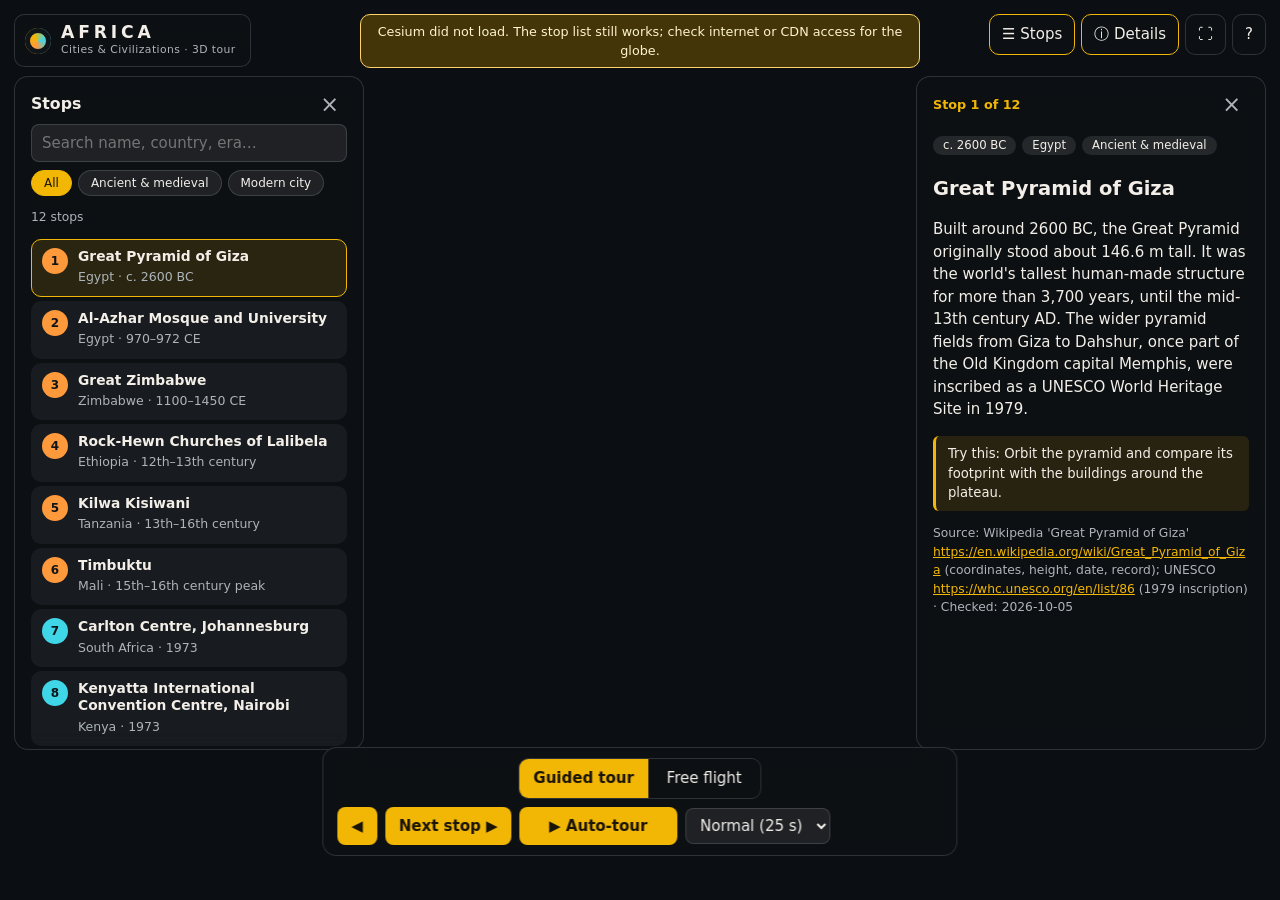
<file: index.html>
<!doctype html>
<html lang="en">
<head>
<meta charset="utf-8">
<meta name="viewport" content="width=device-width,initial-scale=1,viewport-fit=cover">
<title>Africa: Cities &amp; Civilizations</title>
<meta name="description" content="A 3D tour and simulated flight over Google Photorealistic 3D Tiles: twelve African places from Giza to Kigali.">
<link rel="stylesheet" href="https://cesium.com/downloads/cesiumjs/releases/1.145/Build/Cesium/Widgets/widgets.css">
<link rel="stylesheet" href="style.css">
</head>
<body>
<div id="globe" aria-label="Interactive 3D globe showing tour stops"></div>

<!-- Title (replaces the old header bar) -->
<div class="brand">
  <span class="mark" aria-hidden="true"></span>
  <div><h1>AFRICA</h1><p>Cities &amp; Civilizations · 3D tour</p></div>
</div>

<!-- Status / diagnostics line -->
<p id="message" role="status" hidden></p>

<!-- Top-right buttons -->
<nav class="topbar" aria-label="Panels and page">
  <button id="toggleLeft" class="icon" aria-expanded="true" aria-controls="leftPanel" title="Show or hide the stop list">☰ Stops</button>
  <button id="toggleRight" class="icon" aria-expanded="true" aria-controls="rightPanel" title="Show or hide stop details">ⓘ Details</button>
  <button id="fs" class="icon" title="Full screen" aria-label="Toggle full screen">⛶</button>
  <button id="aboutBtn" class="icon" title="About, limits and tests" aria-label="About and limits">?</button>
</nav>

<!-- LEFT: stop list -->
<aside id="leftPanel" class="panel left" aria-label="Stop list">
  <div class="panel-head"><h2>Stops</h2><button class="close" data-close="left" aria-label="Close stop list">×</button></div>
  <label class="sr" for="search">Search stops</label>
  <input id="search" type="search" placeholder="Search name, country, era…" autocomplete="off">
  <div id="cats" class="cats" role="group" aria-label="Filter by type"></div>
  <p id="listcount" class="muted"></p>
  <ol id="stoplist" class="stoplist"></ol>
</aside>

<!-- RIGHT: stop details -->
<aside id="rightPanel" class="panel right" aria-label="Stop details">
  <div class="panel-head"><p id="count" class="count"></p><button class="close" data-close="right" aria-label="Close details">×</button></div>
  <p id="chips" class="chips"></p>
  <h2 id="name"></h2>
  <img id="photo" hidden alt="">
  <p id="desc"></p>
  <p id="explore" class="explore"></p>
  <p id="source" class="muted"></p>
  <p id="nearest" class="muted"></p>
  <div id="problems" class="problems" role="alert"></div>
</aside>

<!-- BOTTOM: controls -->
<div class="dock">
  <div class="modes" role="group" aria-label="Mode">
    <button id="modeTour" aria-pressed="true">Guided tour</button>
    <button id="modeFlight" aria-pressed="false">Free flight</button>
  </div>

  <div id="dockTour" class="row">
    <button id="prev" aria-label="Previous stop">◀</button>
    <button id="next">Next stop ▶</button>
    <button id="auto" aria-pressed="false">▶ Auto-tour</button>
    <label class="sr" for="interval">Auto-tour pace</label>
    <select id="interval">
      <option value="15">Fast (15 s)</option>
      <option value="25" selected>Normal (25 s)</option>
      <option value="40">Slow (40 s)</option>
    </select>
    <span id="countdown" class="muted" aria-live="off"></span>
  </div>

  <div id="dockFlight" class="row" hidden>
    <button id="fly">Fly</button><button id="pause">Pause</button><button id="reset">Reset</button>
    <button id="left" aria-label="Turn left 10 degrees">◀ 10°</button><button id="right" aria-label="Turn right 10 degrees">10° ▶</button>
    <label>Speed m/s <input id="speed" type="number" min="0" max="250" step="10" value="70"></label>
    <label>Height above ground m <input id="height" type="number" min="50" max="5000" step="50" value="500"></label>
    <p id="readout" class="readout"></p>
  </div>
</div>

<!-- About / limits -->
<dialog id="about">
  <form method="dialog"><button class="close" aria-label="Close">×</button></form>
  <h2>About this tour</h2>
  <p>Twelve places, from Giza (c. 2600&nbsp;BC) to Kigali and Lagos, showing the continent's long record of building cities, universities and monuments. Every stop lists its source and the date it was checked.</p>
  <ul>
    <li><strong>Virtual tour only.</strong> Camera flights are not walking routes, travel times or accessibility guides. Free flight is a steerable point: no lift, drag, bank or collision.</li>
    <li><strong>3D scans are © Google</strong>; their attributions appear on the globe and must stay visible. Scan dates and detail vary by place, so newer buildings may be missing.</li>
    <li><strong>No scans?</strong> Without a Cesium ion token (or Google key) in <code>config.js</code> the globe falls back to a plain grid.</li>
    <li>Keys: ← → change stop in the tour; ← → / A D turn in free flight.</li>
    <li>Verify every fact before you share it.</li>
  </ul>
  <p><a href="tests.html">Run tour tests</a></p>
</dialog>

<script src="https://cesium.com/downloads/cesiumjs/releases/1.145/Build/Cesium/Cesium.js"></script>
<script src="places.js"></script>
<script src="config.js"></script>
<script src="tour-core.js"></script>
<script src="flight-core.js"></script>
<script src="app.js"></script>
</body>
</html>
</file>
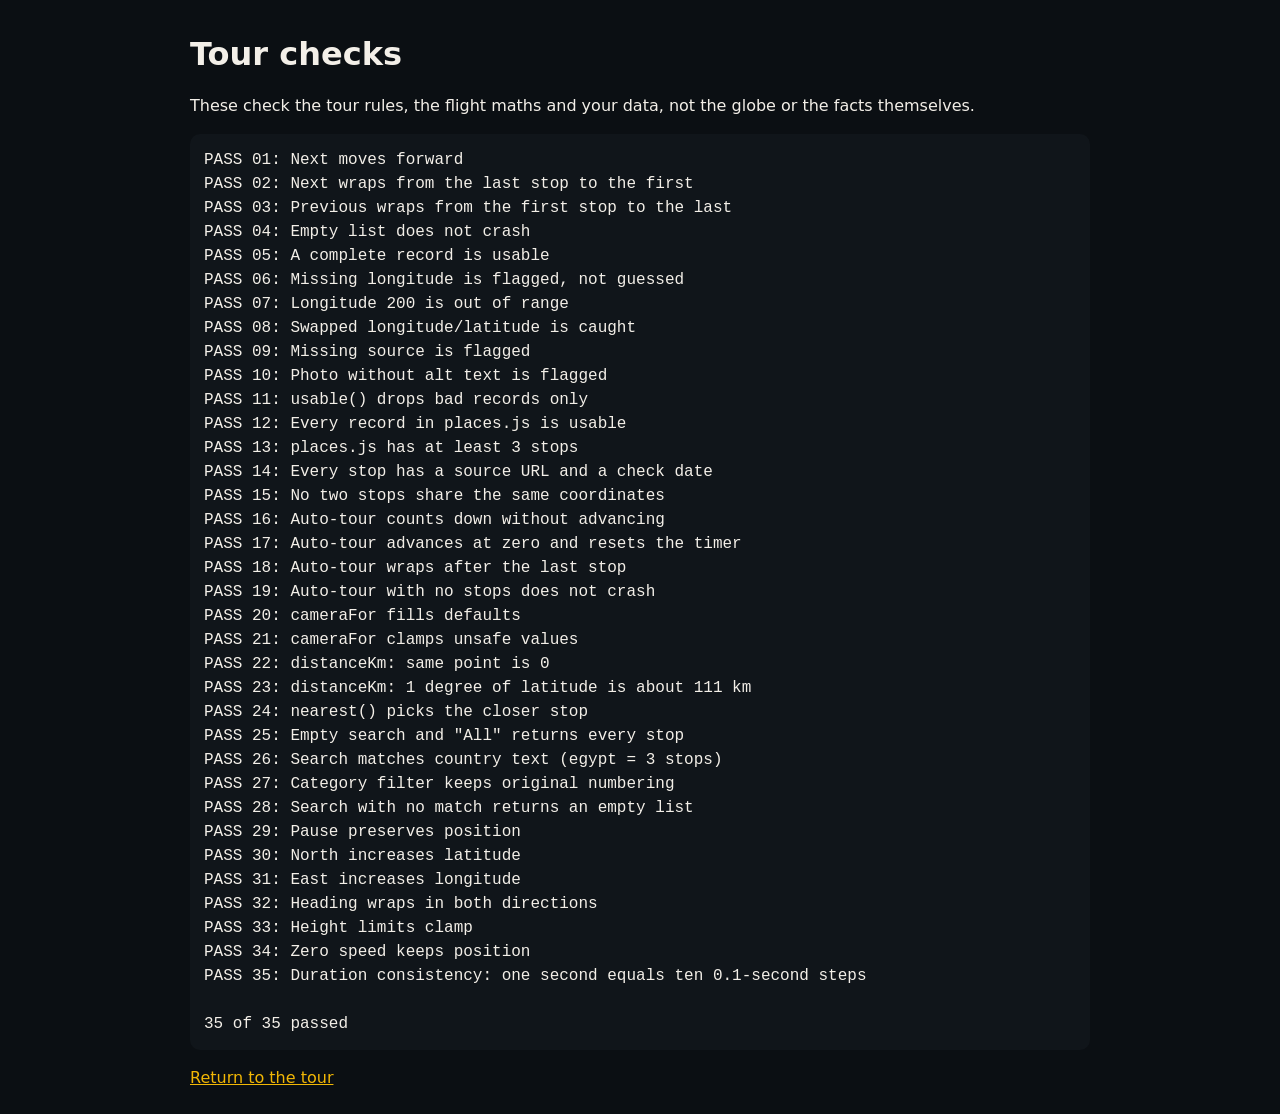
<file: tests.html>
<!doctype html><html lang="en"><meta charset="utf-8"><meta name="viewport" content="width=device-width,initial-scale=1"><title>Tour checks</title>
<style>body{margin:0;background:#0b0f13;color:#f3efe8;font:16px/1.5 system-ui,sans-serif}main{max-width:900px;margin:0 auto;padding:24px}h1{margin:.2em 0}a{color:#f2b705}pre{white-space:pre-wrap;background:#10151a;border-radius:10px;padding:14px}</style>
<body><main><h1>Tour checks</h1><p>These check the tour rules, the flight maths and your data, not the globe or the facts themselves.</p><pre id="results"></pre><a href="index.html">Return to the tour</a></main><script src="places.js"></script><script src="tour-core.js"></script><script src="flight-core.js"></script><script src="tests.js"></script></body></html>
</file>
<file: style.css>
:root{
  --glass:rgba(13,17,21,.80);--glass-solid:#10151a;--line:rgba(255,255,255,.14);
  --ink:#f3efe8;--muted:#aeb5ba;--gold:#f2b705;--gold-ink:#1a1405;--warn:#ffd36b;
  --ancient:#ff9a3c;--modern:#3fd6e8;--panel-w:350px;--gap:14px;
}
*{box-sizing:border-box}
html,body{height:100%;margin:0;overflow:hidden;background:#0b0f13;color:var(--ink);font:15px/1.5 system-ui,-apple-system,"Segoe UI",sans-serif}
#globe{position:fixed;inset:0;background:#0b0f13}
#globe .cesium-viewer,#globe .cesium-viewer-cesiumWidgetContainer,#globe .cesium-widget,#globe canvas{width:100%;height:100%}
.sr{position:absolute;width:1px;height:1px;overflow:hidden;clip:rect(0 0 0 0);white-space:nowrap}

/* floating title */
.brand{position:fixed;top:var(--gap);left:var(--gap);z-index:20;display:flex;gap:10px;align-items:center;background:var(--glass);backdrop-filter:blur(8px);border:1px solid var(--line);border-radius:10px;padding:8px 14px 8px 10px}
.brand h1{margin:0;font-size:1.15rem;letter-spacing:.22em;line-height:1.1}
.brand p{margin:0;font-size:.72rem;color:var(--muted);letter-spacing:.04em}
.mark{width:26px;height:26px;border-radius:50%;background:conic-gradient(from 200deg,#ff9a3c,#f2b705,#3fd6e8,#ff9a3c);box-shadow:inset 0 0 0 5px #10151a}

/* status line */
#message{position:fixed;top:var(--gap);left:50%;transform:translateX(-50%);z-index:20;margin:0;max-width:min(560px,calc(100vw - 460px));background:var(--glass);backdrop-filter:blur(8px);border:1px solid var(--line);border-radius:10px;padding:7px 14px;font-size:.85rem;text-align:center}
#message.warn{background:#4a3a08e6;border-color:var(--warn);color:#fff3cf}

/* top-right */
.topbar{position:fixed;top:var(--gap);right:var(--gap);z-index:20;display:flex;gap:6px}
button{font:inherit;cursor:pointer}
.icon{background:var(--glass);color:var(--ink);border:1px solid var(--line);border-radius:10px;padding:8px 12px;backdrop-filter:blur(8px)}
.icon[aria-expanded="true"]{border-color:var(--gold)}

/* side panels */
.panel{position:fixed;top:76px;bottom:150px;width:var(--panel-w);z-index:15;background:var(--glass);backdrop-filter:blur(10px);border:1px solid var(--line);border-radius:14px;padding:14px 16px;overflow:auto;transition:transform .25s,opacity .25s}
.panel.left{left:var(--gap)}
.panel.right{right:var(--gap)}
.panel.left.closed{transform:translateX(-120%);opacity:0;pointer-events:none}
.panel.right.closed{transform:translateX(120%);opacity:0;pointer-events:none}
.panel-head{display:flex;justify-content:space-between;align-items:center;margin-bottom:6px}
.panel h2{margin:0;font-size:1.05rem}
.panel.right h2{margin:.2em 0 .4em;font-size:1.3rem}
.close{background:none;border:0;color:var(--muted);font-size:1.5rem;line-height:1;padding:2px 8px;border-radius:6px}
.close:hover{color:var(--ink)}
.count{margin:0;color:var(--gold);font-weight:700;font-size:.85rem}
.muted{color:var(--muted);font-size:.82rem;overflow-wrap:anywhere}
.chip{display:inline-block;background:rgba(255,255,255,.1);border-radius:99px;padding:1px 10px;margin:0 6px 4px 0;font-size:.78rem}
.explore{background:rgba(242,183,5,.12);border-left:3px solid var(--gold);border-radius:6px;padding:8px 12px;font-size:.88rem}
img{max-width:100%;border-radius:8px}
a{color:var(--gold)}
.problems{margin-top:10px;background:#4a3a08;border-radius:8px;padding:0 12px;font-size:.85rem}
.problems:not(:empty){padding:10px 12px}

/* stop list */
input[type=search],input[type=number],select{font:inherit;color:var(--ink);background:rgba(255,255,255,.08);border:1px solid var(--line);border-radius:8px;padding:7px 10px}
input[type=search]{width:100%}
input[type=number]{width:84px}
select option{color:#111}
.cats{display:flex;gap:6px;flex-wrap:wrap;margin:8px 0}
.cats button{background:rgba(255,255,255,.08);color:var(--ink);border:1px solid var(--line);border-radius:99px;padding:3px 12px;font-size:.8rem}
.cats button[aria-pressed="true"]{background:var(--gold);color:var(--gold-ink);border-color:var(--gold)}
.stoplist{list-style:none;margin:0;padding:0}
.stoplist li{margin:4px 0}
.stoplist button{width:100%;display:flex;gap:10px;align-items:flex-start;text-align:left;background:rgba(255,255,255,.05);color:var(--ink);border:1px solid transparent;border-radius:10px;padding:8px 10px}
.stoplist button:hover{background:rgba(255,255,255,.12)}
.stoplist button[aria-current="true"]{border-color:var(--gold);background:rgba(242,183,5,.13)}
.num{flex:none;width:26px;height:26px;border-radius:50%;display:grid;place-items:center;font-size:.8rem;font-weight:700;color:#10151a;background:var(--ancient)}
.num.modern{background:var(--modern)}
.stoplist b{display:block;font-size:.92rem;line-height:1.25}
.stoplist small{color:var(--muted)}

/* bottom dock */
.dock{position:fixed;left:50%;bottom:44px;transform:translateX(-50%);z-index:20;max-width:calc(100vw - 2*var(--gap));display:flex;flex-direction:column;align-items:center;gap:8px;background:var(--glass);backdrop-filter:blur(10px);border:1px solid var(--line);border-radius:14px;padding:10px 14px}
.row{display:flex;gap:8px;align-items:center;justify-content:center;flex-wrap:wrap}
.row[hidden]{display:none}
.row button,.modes button{background:var(--gold);color:var(--gold-ink);border:0;border-radius:8px;padding:8px 14px;font-weight:600}
.row button:disabled{opacity:.45;cursor:not-allowed}
.row button[aria-pressed="true"]{background:#fff}
.row label{font-size:.8rem;color:var(--muted);display:flex;gap:6px;align-items:center}
.modes{display:flex;gap:0;border:1px solid var(--line);border-radius:10px;overflow:hidden}
.modes button{background:transparent;color:var(--ink);border-radius:0;font-weight:500}
.modes button[aria-pressed="true"]{background:var(--gold);color:var(--gold-ink);font-weight:700}
.readout{flex-basis:100%;margin:0;text-align:center;font-variant-numeric:tabular-nums;font-size:.82rem;color:var(--muted)}
button:focus-visible,a:focus-visible,select:focus-visible,input:focus-visible{outline:3px solid var(--gold);outline-offset:2px}

/* about dialog */
dialog{max-width:min(560px,92vw);background:var(--glass-solid);color:var(--ink);border:1px solid var(--line);border-radius:14px;padding:18px 22px}
dialog::backdrop{background:rgba(0,0,0,.6)}
dialog form{float:right}
dialog li{margin:6px 0}

/* keep Cesium credits readable on the dark UI */
.cesium-widget-credits{font-size:11px}

/* tablets and phones: panels become bottom sheets, one at a time */
@media(max-width:900px){
  #message{top:68px;max-width:calc(100vw - 2*var(--gap))}
  .panel{left:var(--gap);right:var(--gap);width:auto;top:auto;bottom:150px;max-height:42vh}
  .panel.left.closed,.panel.right.closed{transform:translateY(120%)}
  .brand p{display:none}
  .icon{padding:7px 9px;font-size:.85rem}
}
@media(prefers-reduced-motion:reduce){.panel{transition:none}}

/* stop the dock from re-centering (and buttons drifting) as text changes */
#auto{min-width:10.5em}
#countdown{display:inline-block;min-width:8.5em;font-variant-numeric:tabular-nums}
.modes button{min-width:7.5em}

/* narrower screens: keep panels clear of the bottom dock */
@media(max-width:1250px){.panel{bottom:205px}}
@media(max-width:900px){
  .panel{bottom:212px;max-height:36vh}
  .dock{bottom:38px;padding:8px 10px;gap:6px}
  .modes button{min-width:0;padding:6px 12px}
  .row{gap:6px}
  .row button{padding:7px 11px}
  #auto{min-width:0}
  #countdown{min-width:0}
  #dockFlight label{font-size:.75rem}
  input[type=number]{width:70px}
}

/* flight mode: the dock is taller, so lift the panels clear of it */
@media(max-width:1250px){body.flight .panel{bottom:285px}}
@media(max-width:900px){body.flight .panel{bottom:370px;max-height:26vh}}

/* phones: full-width dock so controls sit on fewer rows */
@media(max-width:900px){
  .dock{left:var(--gap);right:var(--gap);transform:none;max-width:none}
  .panel{bottom:185px;max-height:40vh}
  body.flight .panel{bottom:290px;max-height:30vh}
}
</file>
